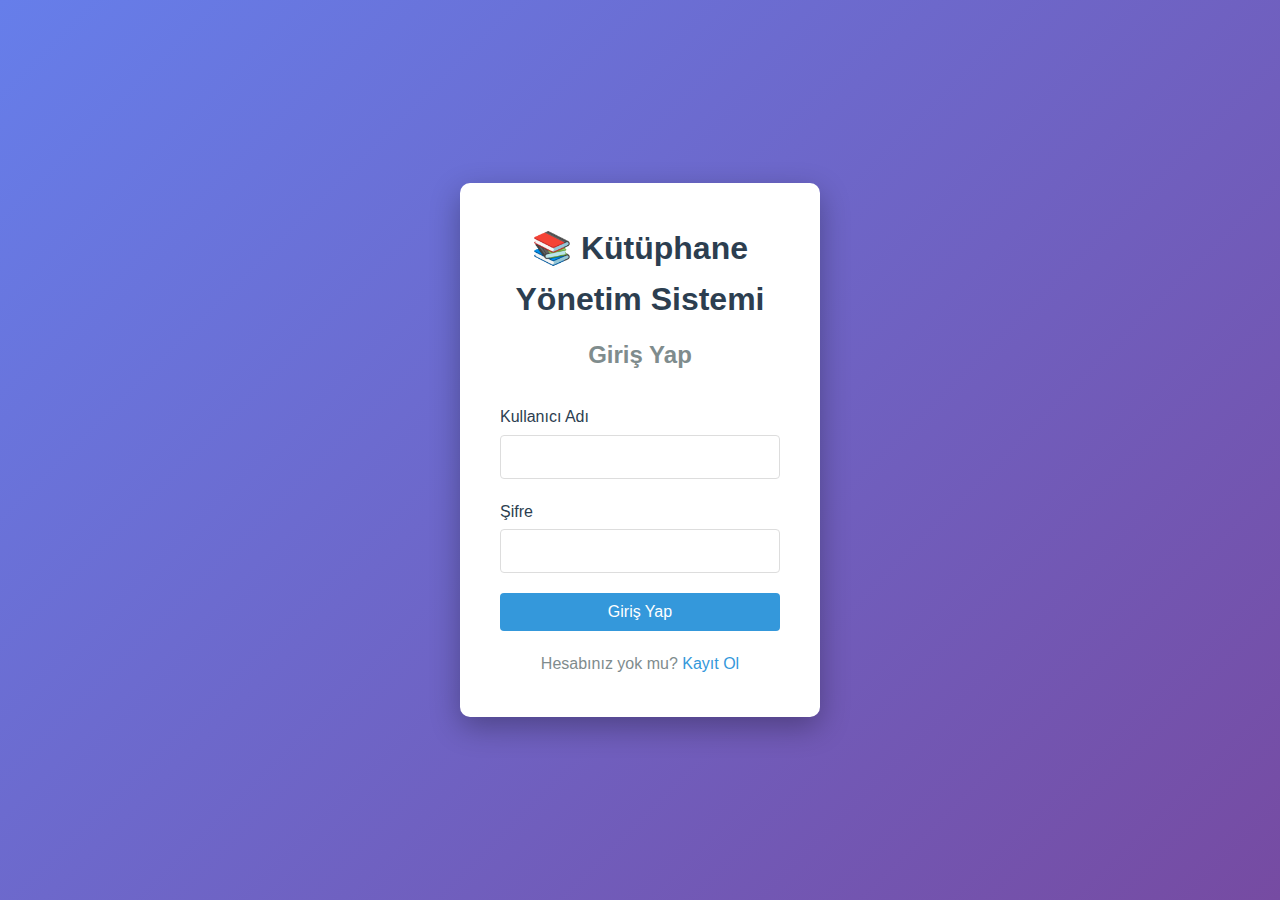
<file: frontend/index.html>
<!DOCTYPE html>
<html lang="tr">
<head>
    <meta charset="UTF-8">
    <meta name="viewport" content="width=device-width, initial-scale=1.0">
    <title>Kütüphane Yönetim Sistemi</title>
    <link rel="stylesheet" href="css/style.css">
</head>
<body>
    <nav class="navbar">
        <div class="container">
            <h1>📚 Kütüphane Yönetim Sistemi</h1>
            <div class="nav-links">
                <a href="index.html" class="active">Kitaplar</a>
                <a href="loans.html">Ödünçlerim</a>
                <a href="fines.html">Cezalarım</a>
                <span id="userInfo"></span>
                <button id="logoutBtn" class="btn btn-secondary" style="display:none;">Çıkış</button>
            </div>
        </div>
    </nav>

    <div class="container">
        <div class="header-section">
            <div style="display: flex; justify-content: space-between; align-items: center; margin-bottom: 20px;">
                <h2>Kitap Kataloğu</h2>
                <button id="addBookBtn" class="btn btn-success" style="display:none;" onclick="openAddBookModal()">
                    ➕ Yeni Kitap Ekle
                </button>
            </div>
            <div class="search-bar" style="display: flex; gap: 10px; flex-wrap: wrap;">
                <div style="flex: 1; min-width: 200px;">
                    <select id="categoryFilter" style="width: 100%; padding: 10px; border: 1px solid #ddd; border-radius: 4px;">
                        <option value="">Tüm Kategoriler</option>
                    </select>
                </div>
                <input type="text" id="searchInput" placeholder="Kitap ara..." style="flex: 2; min-width: 200px;">
                <button id="searchBtn" class="btn btn-primary">Ara</button>
                <button id="clearSearchBtn" class="btn btn-secondary">Temizle</button>
            </div>
        </div>

        <div id="booksContainer" class="books-grid">
            <!-- Kitaplar buraya yüklenecek -->
        </div>

        <div id="loadingMessage" class="loading">Yükleniyor...</div>
        <div id="errorMessage" class="error" style="display:none;"></div>
    </div>

    <!-- Kitap Ekleme Modal -->
    <div id="addBookModal" style="display:none; position:fixed; top:0; left:0; width:100%; height:100%; background:rgba(0,0,0,0.5); z-index:1000;" onclick="if(event.target.id === 'addBookModal') closeAddBookModal();">
        <div style="position:absolute; top:50%; left:50%; transform:translate(-50%, -50%); background:white; padding:30px; border-radius:8px; max-width:500px; width:90%; max-height:90vh; overflow-y:auto;" onclick="event.stopPropagation();">
            <h2>Yeni Kitap Ekle</h2>
            <form id="addBookForm" onsubmit="addBook(event)">
                <div style="margin-bottom:15px;">
                    <label>Kitap Başlığı *</label>
                    <input type="text" id="bookTitle" required style="width:100%; padding:8px; border:1px solid #ddd; border-radius:4px;">
                </div>
                <div style="margin-bottom:15px;">
                    <label>ISBN</label>
                    <input type="text" id="bookIsbn" style="width:100%; padding:8px; border:1px solid #ddd; border-radius:4px;">
                </div>
                <div style="margin-bottom:15px;">
                    <label>Yazar Adı *</label>
                    <input type="text" id="authorFirstName" required style="width:48%; padding:8px; border:1px solid #ddd; border-radius:4px; margin-right:2%;">
                    <input type="text" id="authorLastName" required placeholder="Soyad" style="width:48%; padding:8px; border:1px solid #ddd; border-radius:4px;">
                </div>
                <div style="margin-bottom:15px;">
                    <label>Kategori *</label>
                    <select id="bookCategory" required style="width:100%; padding:8px; border:1px solid #ddd; border-radius:4px;"></select>
                </div>
                <div style="margin-bottom:15px;">
                    <label>Yayınevi</label>
                    <input type="text" id="bookPublisher" style="width:100%; padding:8px; border:1px solid #ddd; border-radius:4px;">
                </div>
                <div style="margin-bottom:15px;">
                    <label>Yayın Tarihi</label>
                    <input type="date" id="bookPublicationDate" style="width:100%; padding:8px; border:1px solid #ddd; border-radius:4px;">
                </div>
                <div style="margin-bottom:15px;">
                    <label>Toplam Kopya Sayısı *</label>
                    <input type="number" id="bookTotalCopies" required min="1" value="1" style="width:100%; padding:8px; border:1px solid #ddd; border-radius:4px;">
                </div>
                <div style="margin-bottom:15px;">
                    <label>Açıklama</label>
                    <textarea id="bookDescription" rows="3" style="width:100%; padding:8px; border:1px solid #ddd; border-radius:4px;"></textarea>
                </div>
                <div style="display:flex; gap:10px;">
                    <button type="submit" class="btn btn-success" style="flex:1;">Kitap Ekle</button>
                    <button type="button" onclick="closeAddBookModal()" class="btn btn-secondary" style="flex:1;">İptal</button>
                </div>
            </form>
        </div>
    </div>

    <script src="js/auth.js"></script>
    <script src="js/books.js"></script>
    <script src="js/main.js"></script>
</body>
</html>
</file>
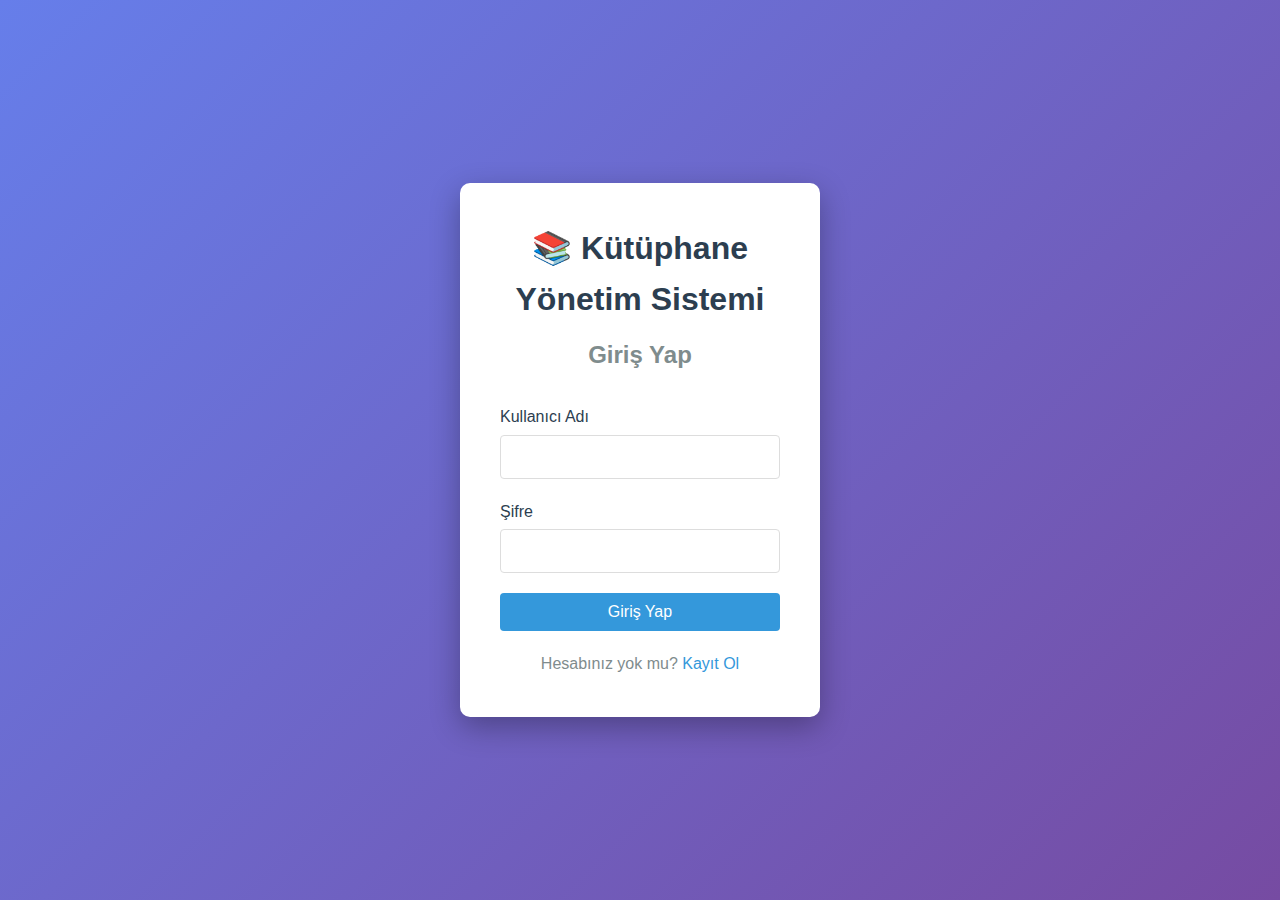
<file: frontend/fines.html>
<!DOCTYPE html>
<html lang="tr">
<head>
    <meta charset="UTF-8">
    <meta name="viewport" content="width=device-width, initial-scale=1.0">
    <title>Cezalarım - Kütüphane Yönetim Sistemi</title>
    <link rel="stylesheet" href="css/style.css">
</head>
<body>
    <nav class="navbar">
        <div class="container">
            <h1>📚 Kütüphane Yönetim Sistemi</h1>
            <div class="nav-links">
                <a href="index.html">Kitaplar</a>
                <a href="loans.html">Ödünçlerim</a>
                <a href="fines.html" class="active">Cezalarım</a>
                <span id="userInfo"></span>
                <button id="logoutBtn" class="btn btn-secondary" style="display:none;">Çıkış</button>
            </div>
        </div>
    </nav>

    <div class="container">
        <h2>Cezalarım</h2>
        
        <div class="fine-summary">
            <h3>Toplam Ödenmemiş Ceza: <span id="totalFine">0.00</span> TL</h3>
        </div>
        
        <div id="finesContainer" class="fines-list">
            <!-- Cezalar buraya yüklenecek -->
        </div>

        <div id="loadingMessage" class="loading">Yükleniyor...</div>
        <div id="errorMessage" class="error" style="display:none;"></div>
    </div>

    <script src="js/auth.js"></script>
    <script src="js/fines.js"></script>
    <script src="js/main.js"></script>
</body>
</html>
</file>
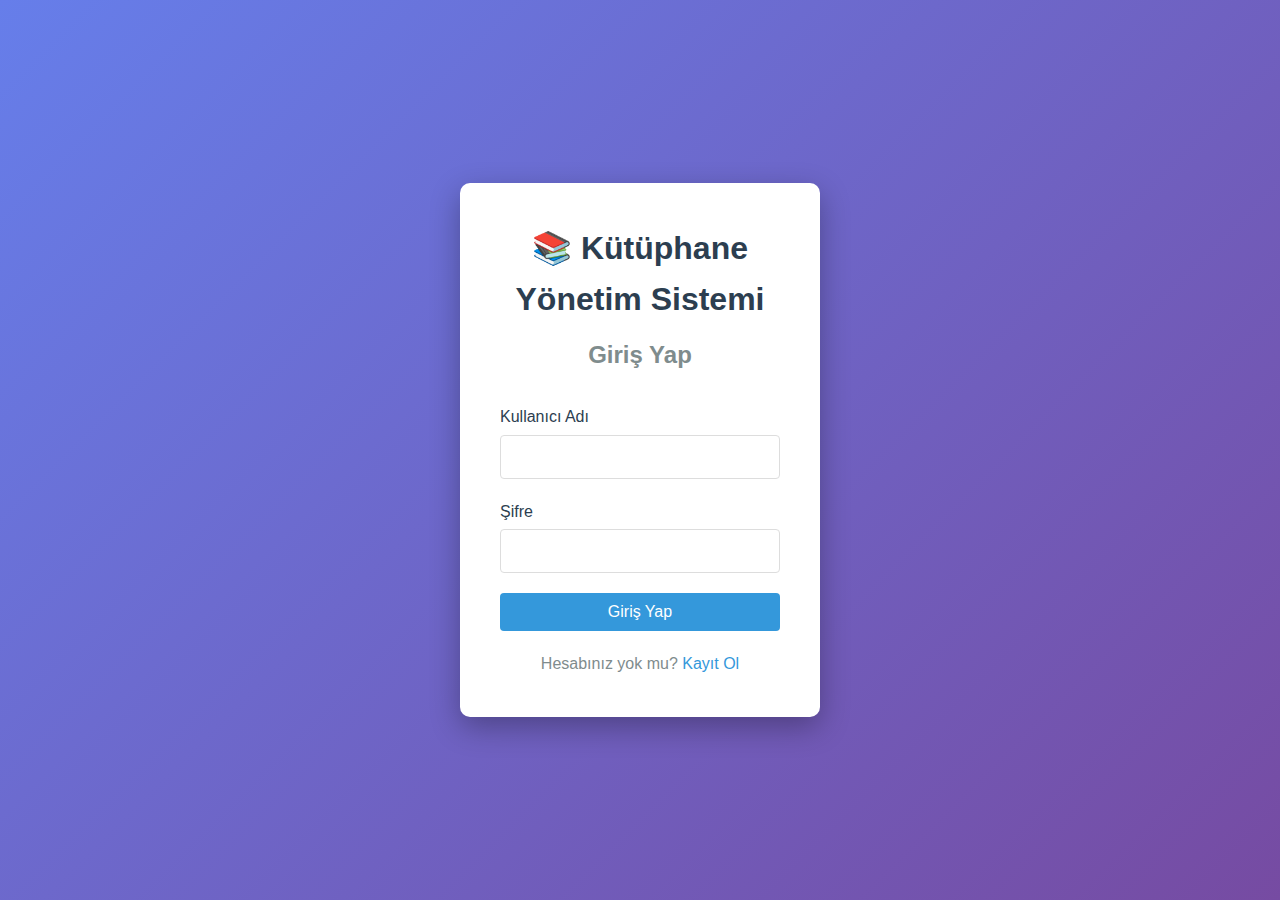
<file: frontend/loans.html>
<!DOCTYPE html>
<html lang="tr">
<head>
    <meta charset="UTF-8">
    <meta name="viewport" content="width=device-width, initial-scale=1.0">
    <title>Ödünçlerim - Kütüphane Yönetim Sistemi</title>
    <link rel="stylesheet" href="css/style.css">
</head>
<body>
    <nav class="navbar">
        <div class="container">
            <h1>📚 Kütüphane Yönetim Sistemi</h1>
            <div class="nav-links">
                <a href="index.html">Kitaplar</a>
                <a href="loans.html" class="active">Ödünçlerim</a>
                <a href="fines.html">Cezalarım</a>
                <span id="userInfo"></span>
                <button id="logoutBtn" class="btn btn-secondary" style="display:none;">Çıkış</button>
            </div>
        </div>
    </nav>

    <div class="container">
        <h2>Ödünç Aldığım Kitaplar</h2>
        
        <div id="loansContainer" class="loans-list">
            <!-- Ödünçler buraya yüklenecek -->
        </div>

        <div id="loadingMessage" class="loading">Yükleniyor...</div>
        <div id="errorMessage" class="error" style="display:none;"></div>
    </div>

    <script src="js/auth.js"></script>
    <script src="js/loans.js"></script>
    <script src="js/main.js"></script>
</body>
</html>
</file>
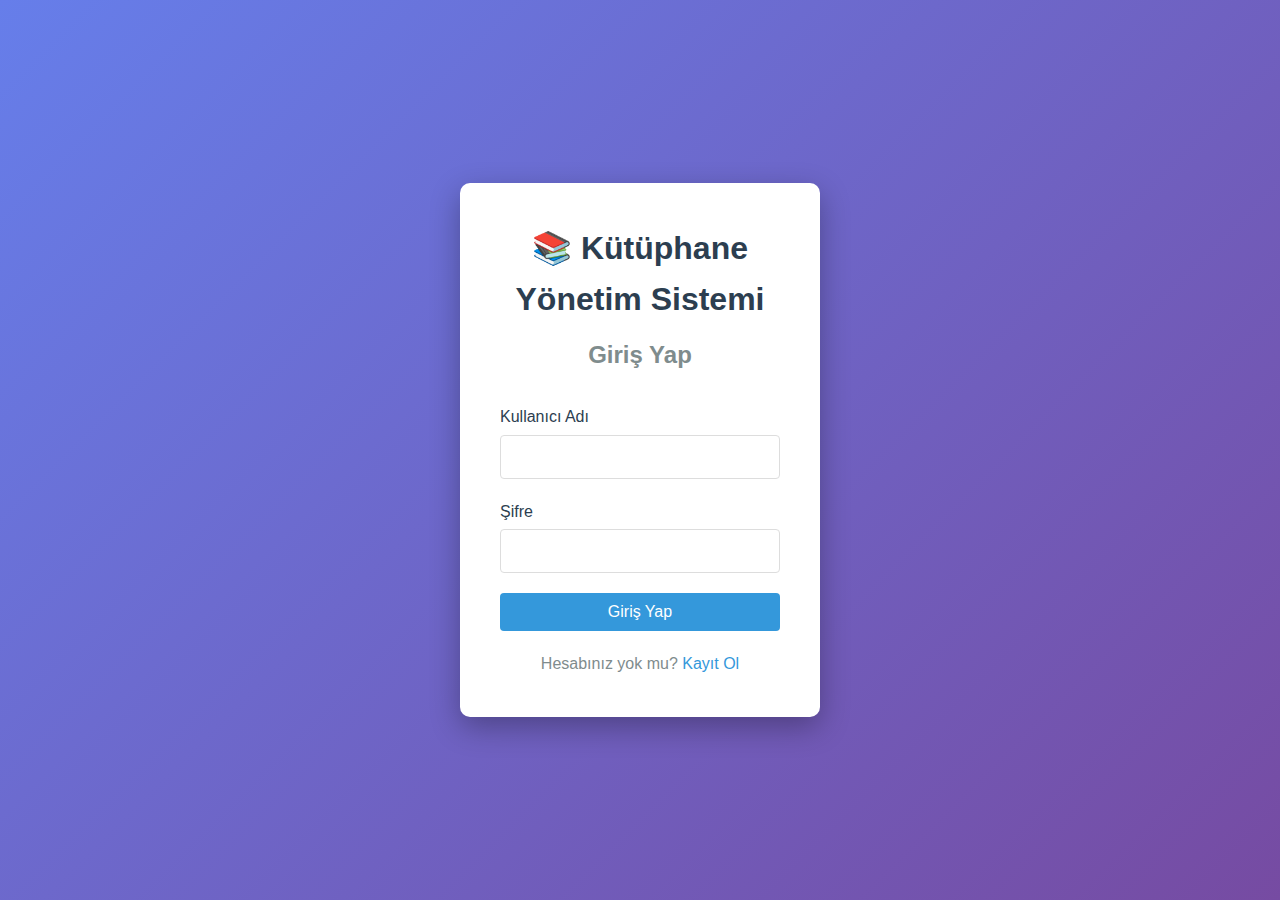
<file: frontend/login.html>
<!DOCTYPE html>
<html lang="tr">
<head>
    <meta charset="UTF-8">
    <meta name="viewport" content="width=device-width, initial-scale=1.0">
    <title>Giriş - Kütüphane Yönetim Sistemi</title>
    <link rel="stylesheet" href="css/style.css">
</head>
<body class="login-page">
    <div class="login-container">
        <div class="login-box">
            <h1>📚 Kütüphane Yönetim Sistemi</h1>
            <h2>Giriş Yap</h2>
            
            <div id="errorMessage" class="error" style="display:none;"></div>
            
            <form id="loginForm">
                <div class="form-group">
                    <label for="username">Kullanıcı Adı</label>
                    <input type="text" id="username" name="username" required>
                </div>
                
                <div class="form-group">
                    <label for="password">Şifre</label>
                    <input type="password" id="password" name="password" required>
                </div>
                
                <button type="submit" class="btn btn-primary btn-block">Giriş Yap</button>
            </form>
            
            <p class="register-link">
                Hesabınız yok mu? <a href="register.html">Kayıt Ol</a>
            </p>
        </div>
    </div>

    <script src="js/auth.js"></script>
    <script>
        document.getElementById('loginForm').addEventListener('submit', async (e) => {
            e.preventDefault();
            
            const username = document.getElementById('username').value;
            const password = document.getElementById('password').value;
            const errorDiv = document.getElementById('errorMessage');
            
            try {
                const response = await fetch('http://localhost:5001/api/auth/login', {
                    method: 'POST',
                    headers: {
                        'Content-Type': 'application/json'
                    },
                    body: JSON.stringify({ username, password })
                });
                
                const data = await response.json();
                
                if (response.ok) {
                    localStorage.setItem('token', data.access_token);
                    localStorage.setItem('user', JSON.stringify(data.user));
                    window.location.href = 'index.html';
                } else {
                    errorDiv.textContent = data.message || 'Giriş başarısız';
                    errorDiv.style.display = 'block';
                }
            } catch (error) {
                errorDiv.textContent = 'Bağlantı hatası: ' + error.message;
                errorDiv.style.display = 'block';
            }
        });
    </script>
</body>
</html>
</file>
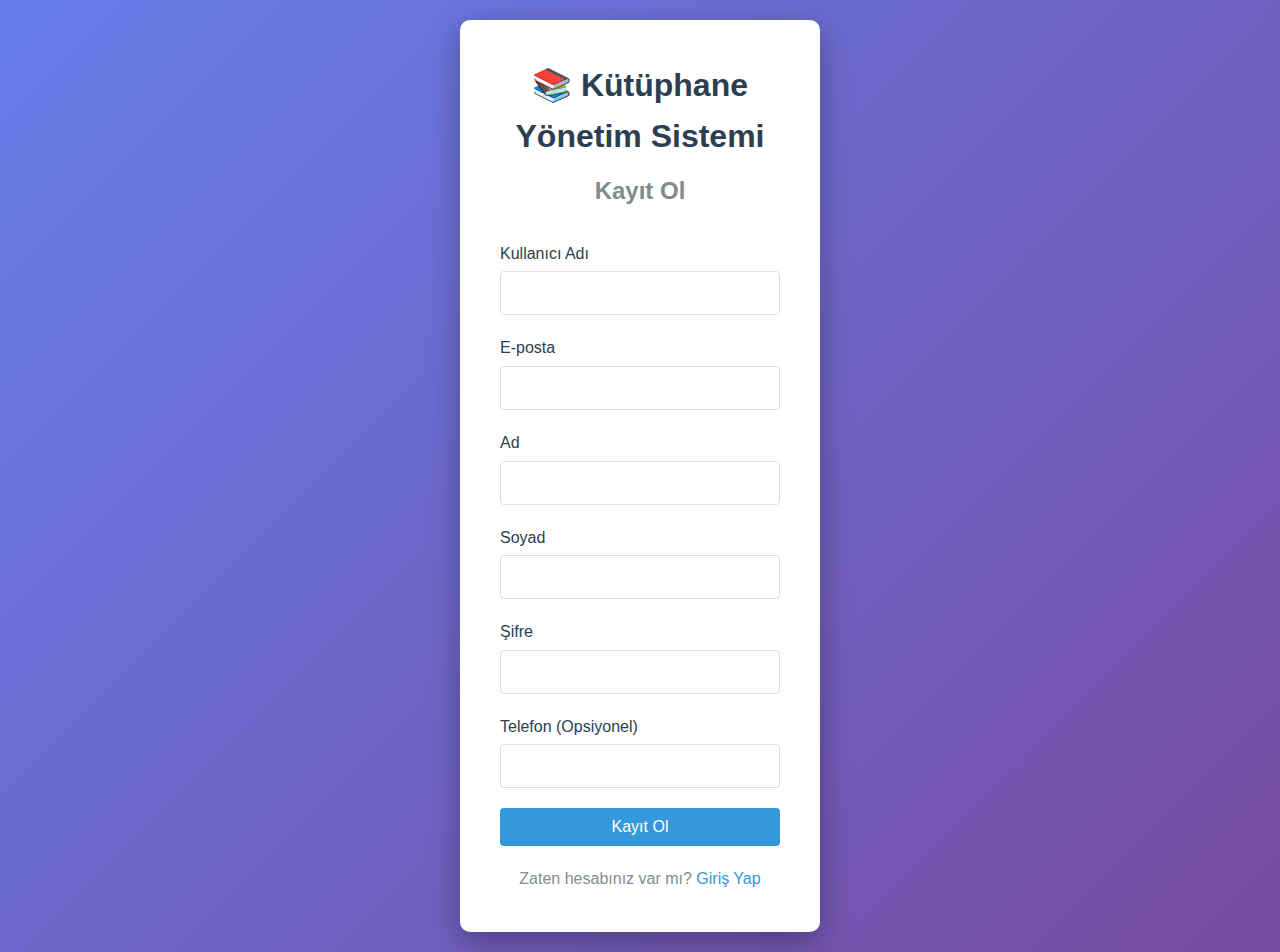
<file: frontend/register.html>
<!DOCTYPE html>
<html lang="tr">
<head>
    <meta charset="UTF-8">
    <meta name="viewport" content="width=device-width, initial-scale=1.0">
    <title>Kayıt Ol - Kütüphane Yönetim Sistemi</title>
    <link rel="stylesheet" href="css/style.css">
</head>
<body class="login-page">
    <div class="login-container">
        <div class="login-box">
            <h1>📚 Kütüphane Yönetim Sistemi</h1>
            <h2>Kayıt Ol</h2>
            
            <div id="errorMessage" class="error" style="display:none;"></div>
            <div id="successMessage" class="success" style="display:none;"></div>
            
            <form id="registerForm">
                <div class="form-group">
                    <label for="username">Kullanıcı Adı</label>
                    <input type="text" id="username" name="username" required>
                </div>
                
                <div class="form-group">
                    <label for="email">E-posta</label>
                    <input type="email" id="email" name="email" required>
                </div>
                
                <div class="form-group">
                    <label for="firstName">Ad</label>
                    <input type="text" id="firstName" name="first_name" required>
                </div>
                
                <div class="form-group">
                    <label for="lastName">Soyad</label>
                    <input type="text" id="lastName" name="last_name" required>
                </div>
                
                <div class="form-group">
                    <label for="password">Şifre</label>
                    <input type="password" id="password" name="password" required>
                </div>
                
                <div class="form-group">
                    <label for="phone">Telefon (Opsiyonel)</label>
                    <input type="tel" id="phone" name="phone">
                </div>
                
                <button type="submit" class="btn btn-primary btn-block">Kayıt Ol</button>
            </form>
            
            <p class="register-link">
                Zaten hesabınız var mı? <a href="login.html">Giriş Yap</a>
            </p>
        </div>
    </div>

    <script>
        document.getElementById('registerForm').addEventListener('submit', async (e) => {
            e.preventDefault();
            
            const formData = {
                username: document.getElementById('username').value,
                email: document.getElementById('email').value,
                first_name: document.getElementById('firstName').value,
                last_name: document.getElementById('lastName').value,
                password: document.getElementById('password').value,
                phone: document.getElementById('phone').value || null
            };
            
            const errorDiv = document.getElementById('errorMessage');
            const successDiv = document.getElementById('successMessage');
            
            try {
                const response = await fetch('http://localhost:5001/api/auth/register', {
                    method: 'POST',
                    headers: {
                        'Content-Type': 'application/json'
                    },
                    body: JSON.stringify(formData)
                });
                
                const data = await response.json();
                
                if (response.ok) {
                    successDiv.textContent = 'Kayıt başarılı! Giriş sayfasına yönlendiriliyorsunuz...';
                    successDiv.style.display = 'block';
                    errorDiv.style.display = 'none';
                    
                    setTimeout(() => {
                        window.location.href = 'login.html';
                    }, 2000);
                } else {
                    errorDiv.textContent = data.message || 'Kayıt başarısız';
                    errorDiv.style.display = 'block';
                    successDiv.style.display = 'none';
                }
            } catch (error) {
                errorDiv.textContent = 'Bağlantı hatası: ' + error.message;
                errorDiv.style.display = 'block';
            }
        });
    </script>
</body>
</html>
</file>
<file: frontend/css/style.css>
* {
    margin: 0;
    padding: 0;
    box-sizing: border-box;
}

body {
    font-family: 'Segoe UI', Tahoma, Geneva, Verdana, sans-serif;
    background-color: #f5f5f5;
    color: #333;
    line-height: 1.6;
}

.container {
    max-width: 1200px;
    margin: 0 auto;
    padding: 20px;
}

/* Navbar */
.navbar {
    background-color: #2c3e50;
    color: white;
    padding: 15px 0;
    box-shadow: 0 2px 4px rgba(0,0,0,0.1);
}

.navbar .container {
    display: flex;
    justify-content: space-between;
    align-items: center;
    padding: 0 20px;
}

.navbar h1 {
    font-size: 1.5rem;
}

.nav-links {
    display: flex;
    align-items: center;
    gap: 20px;
}

.nav-links a {
    color: white;
    text-decoration: none;
    padding: 8px 15px;
    border-radius: 4px;
    transition: background-color 0.3s;
}

.nav-links a:hover,
.nav-links a.active {
    background-color: #34495e;
}

#userInfo {
    color: #ecf0f1;
    font-size: 0.9rem;
}

/* Buttons */
.btn {
    padding: 10px 20px;
    border: none;
    border-radius: 4px;
    cursor: pointer;
    font-size: 1rem;
    transition: background-color 0.3s;
}

.btn-primary {
    background-color: #3498db;
    color: white;
}

.btn-primary:hover {
    background-color: #2980b9;
}

.btn-secondary {
    background-color: #95a5a6;
    color: white;
}

.btn-secondary:hover {
    background-color: #7f8c8d;
}

.btn-success {
    background-color: #27ae60;
    color: white;
}

.btn-success:hover {
    background-color: #229954;
}

.btn-danger {
    background-color: #e74c3c;
    color: white;
}

.btn-danger:hover {
    background-color: #c0392b;
}

.btn-block {
    width: 100%;
}

/* Search Bar */
.search-bar {
    display: flex;
    gap: 10px;
    margin: 20px 0;
}

.search-bar input {
    flex: 1;
    padding: 10px;
    border: 1px solid #ddd;
    border-radius: 4px;
    font-size: 1rem;
}

/* Header Section */
.header-section {
    margin: 20px 0;
}

.header-section h2 {
    margin-bottom: 15px;
    color: #2c3e50;
}

/* Books Grid */
.books-grid {
    display: grid;
    grid-template-columns: repeat(auto-fill, minmax(300px, 1fr));
    gap: 20px;
    margin-top: 20px;
}

.book-card {
    background: white;
    border-radius: 8px;
    padding: 20px;
    box-shadow: 0 2px 4px rgba(0,0,0,0.1);
    transition: transform 0.2s, box-shadow 0.2s;
}

.book-card:hover {
    transform: translateY(-2px);
    box-shadow: 0 4px 8px rgba(0,0,0,0.15);
}

.book-card h3 {
    color: #2c3e50;
    margin-bottom: 10px;
}

.book-card p {
    color: #7f8c8d;
    margin: 5px 0;
}

.book-card .author {
    font-weight: bold;
    color: #3498db;
}

.book-card .status {
    display: inline-block;
    padding: 5px 10px;
    border-radius: 4px;
    font-size: 0.9rem;
    margin-top: 10px;
}

.status.available {
    background-color: #d4edda;
    color: #155724;
}

.status.unavailable {
    background-color: #f8d7da;
    color: #721c24;
}

/* Loans List */
.loans-list {
    margin-top: 20px;
}

.loan-item {
    background: white;
    border-radius: 8px;
    padding: 20px;
    margin-bottom: 15px;
    box-shadow: 0 2px 4px rgba(0,0,0,0.1);
    display: flex;
    justify-content: space-between;
    align-items: center;
}

.loan-item .loan-info h3 {
    color: #2c3e50;
    margin-bottom: 10px;
}

.loan-item .loan-info p {
    color: #7f8c8d;
    margin: 5px 0;
}

.loan-item .loan-status {
    text-align: right;
}

.loan-item .status-badge {
    display: inline-block;
    padding: 5px 15px;
    border-radius: 20px;
    font-size: 0.9rem;
    font-weight: bold;
    margin-bottom: 10px;
}

.status-badge.active {
    background-color: #d4edda;
    color: #155724;
}

.status-badge.overdue {
    background-color: #f8d7da;
    color: #721c24;
}

.status-badge.returned {
    background-color: #d1ecf1;
    color: #0c5460;
}

/* Fines List */
.fine-summary {
    background: white;
    border-radius: 8px;
    padding: 20px;
    margin: 20px 0;
    box-shadow: 0 2px 4px rgba(0,0,0,0.1);
}

.fine-summary h3 {
    color: #2c3e50;
}

.fine-summary #totalFine {
    color: #e74c3c;
    font-size: 1.5rem;
}

.fines-list {
    margin-top: 20px;
}

.fine-item {
    background: white;
    border-radius: 8px;
    padding: 20px;
    margin-bottom: 15px;
    box-shadow: 0 2px 4px rgba(0,0,0,0.1);
    display: flex;
    justify-content: space-between;
    align-items: center;
}

.fine-item .fine-info h3 {
    color: #2c3e50;
    margin-bottom: 10px;
}

.fine-item .fine-info p {
    color: #7f8c8d;
    margin: 5px 0;
}

.fine-item .fine-amount {
    font-size: 1.5rem;
    font-weight: bold;
    color: #e74c3c;
}

.fine-item .paid-badge {
    display: inline-block;
    padding: 5px 15px;
    background-color: #d4edda;
    color: #155724;
    border-radius: 20px;
    font-size: 0.9rem;
}

/* Login Page */
.login-page {
    background: linear-gradient(135deg, #667eea 0%, #764ba2 100%);
    min-height: 100vh;
    display: flex;
    align-items: center;
    justify-content: center;
}

.login-container {
    width: 100%;
    max-width: 400px;
    padding: 20px;
}

.login-box {
    background: white;
    border-radius: 10px;
    padding: 40px;
    box-shadow: 0 10px 30px rgba(0,0,0,0.3);
}

.login-box h1 {
    text-align: center;
    color: #2c3e50;
    margin-bottom: 10px;
}

.login-box h2 {
    text-align: center;
    color: #7f8c8d;
    margin-bottom: 30px;
}

.form-group {
    margin-bottom: 20px;
}

.form-group label {
    display: block;
    margin-bottom: 5px;
    color: #2c3e50;
    font-weight: 500;
}

.form-group input {
    width: 100%;
    padding: 12px;
    border: 1px solid #ddd;
    border-radius: 4px;
    font-size: 1rem;
}

.form-group input:focus {
    outline: none;
    border-color: #3498db;
}

.register-link {
    text-align: center;
    margin-top: 20px;
    color: #7f8c8d;
}

.register-link a {
    color: #3498db;
    text-decoration: none;
}

.register-link a:hover {
    text-decoration: underline;
}

/* Messages */
.loading, .error, .success {
    text-align: center;
    padding: 20px;
    margin: 20px 0;
    border-radius: 4px;
}

.loading {
    color: #3498db;
}

.error {
    background-color: #f8d7da;
    color: #721c24;
}

.success {
    background-color: #d4edda;
    color: #155724;
}

/* Responsive */
@media (max-width: 768px) {
    .navbar .container {
        flex-direction: column;
        gap: 15px;
    }
    
    .books-grid {
        grid-template-columns: 1fr;
    }
    
    .loan-item,
    .fine-item {
        flex-direction: column;
        align-items: flex-start;
    }
    
    .loan-item .loan-status {
        text-align: left;
        margin-top: 15px;
    }
}
</file>
